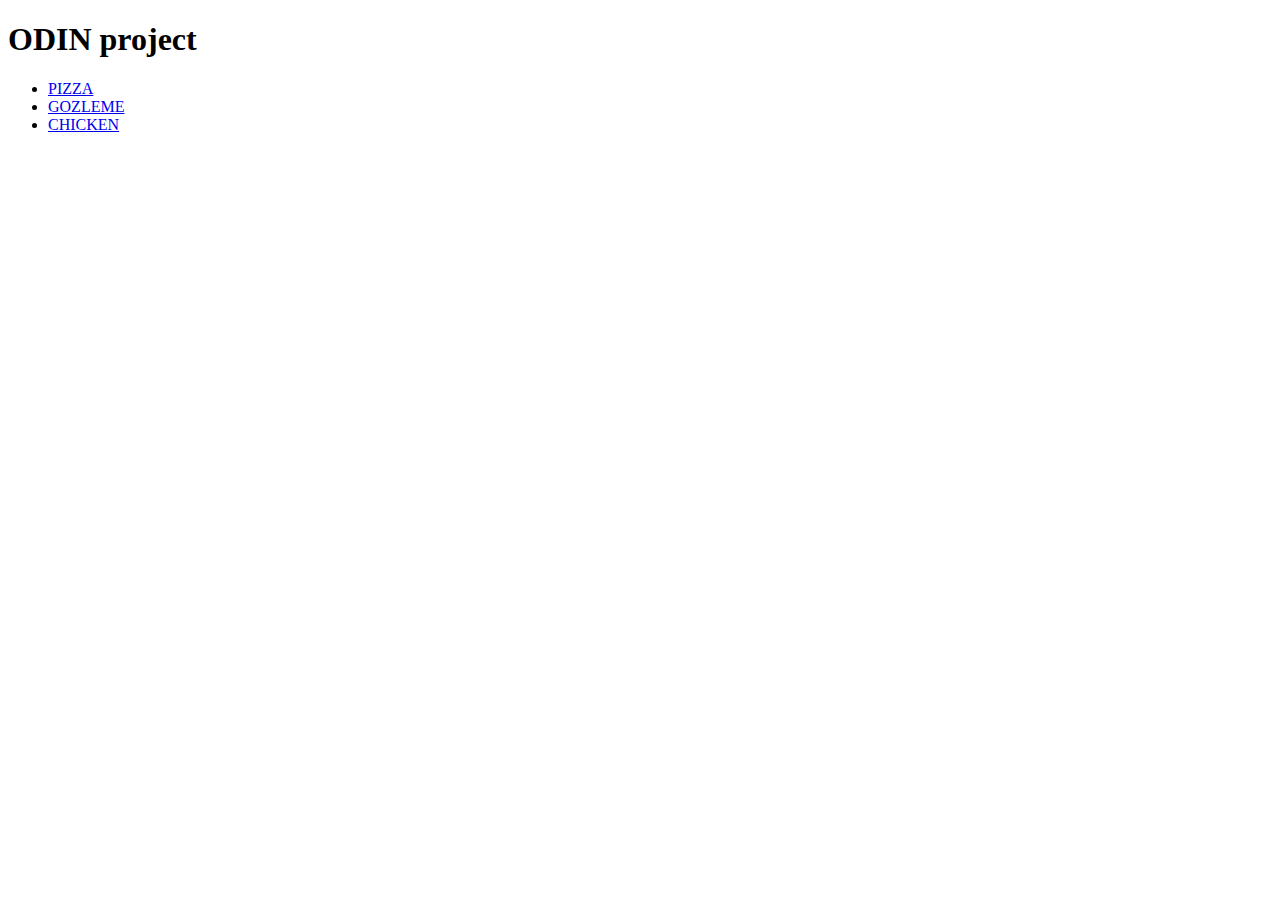
<file: index.html>
<!DOCTYPE html>
<html lang="en">
<head>
    <meta charset="UTF-8">
    <meta http-equiv="X-UA-Compatible" content="IE=edge">
    <meta name="viewport" content="width=device-width>, initial-scale=1.0">
    <title>Document</title>
</head>
<body>

    <h1>ODIN project</h1>
    <ul>
  <li> <a href="recipes/pizza.html">PIZZA</a></li> 
  <li>  <a href="recipes/gozleme.html">GOZLEME</a></li>
  <li>  <a href="recipes/chicken.html">CHICKEN</a></li>
</ul>
</body>
</html>
</file>
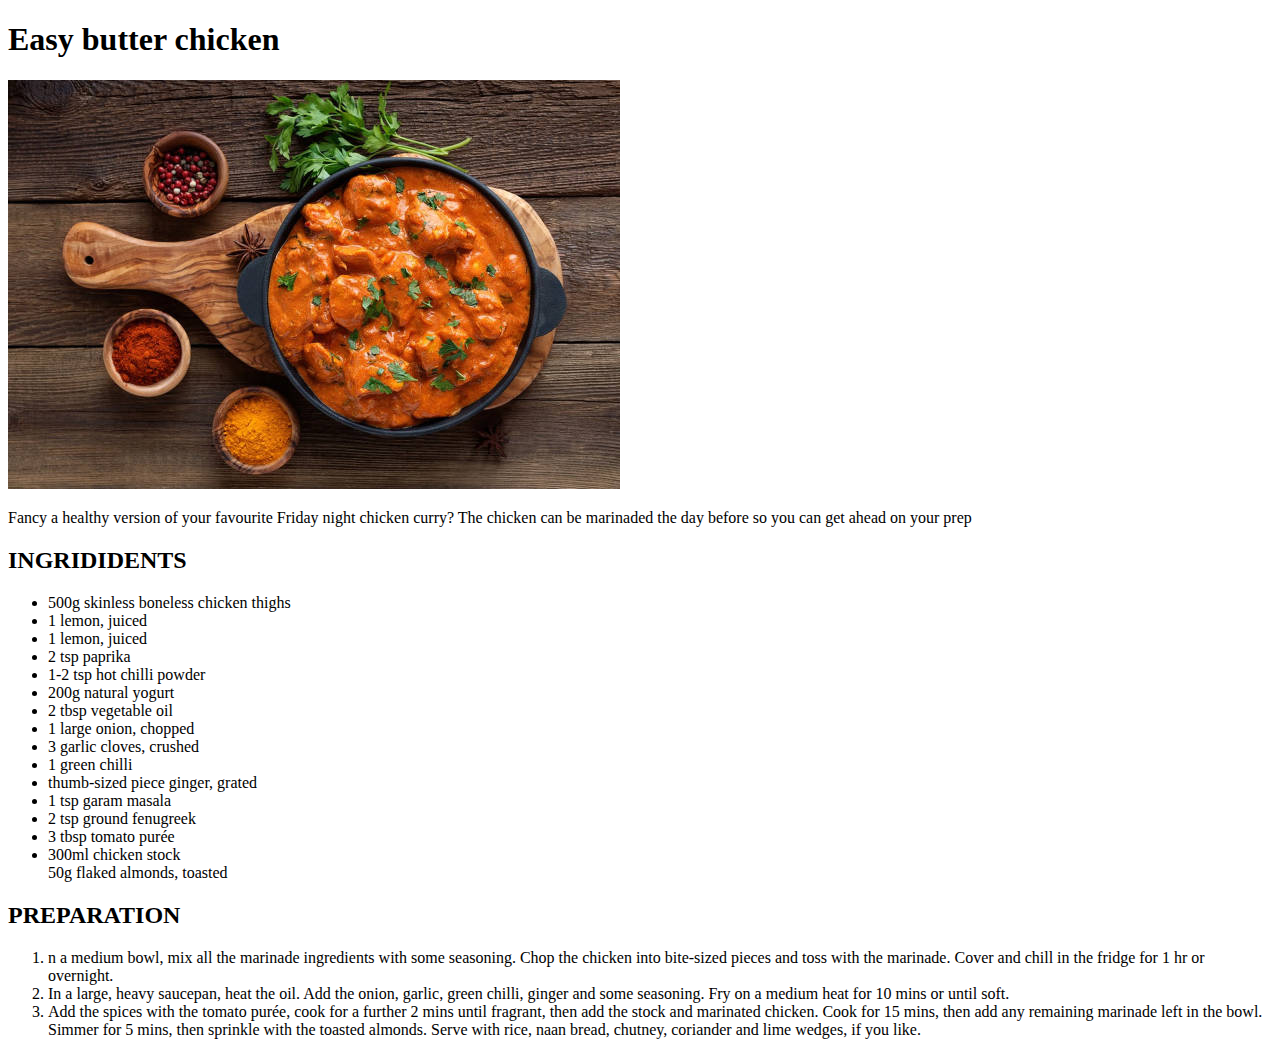
<file: recipes/chicken.html>
<!DOCTYPE html>
<html lang="en">
<head>
    <meta charset="UTF-8">
    <meta http-equiv="X-UA-Compatible" content="IE=edge">
    <meta name="viewport" content="width=device-width, initial-scale=1.0">
    <title>Document</title>
</head>
<body>
    <h1>Easy butter chicken</h1>
    <img src="images/chicken.jpg" alt="chicken">
    <p>Fancy a healthy version of your favourite Friday night chicken curry? The chicken can be marinaded the day before so you can get ahead on your prep </p>
<h2>INGRIDIDENTS</h2>

<ul>
    <li>    500g skinless boneless chicken thighs</li>
    <li>1 lemon, juiced</li>
    <li>1 lemon, juiced</li>
    <li>2 tsp paprika</li>
    <li>1-2 tsp hot chilli powder</li>
    <li>200g natural yogurt</li>
    <li>2 tbsp vegetable oil</li>
    <li>1 large onion, chopped</li>
    <li>3 garlic cloves, crushed</li>
    <li>1 green chilli</li>
    <li>thumb-sized piece ginger, grated</li>
    <li>1 tsp garam masala</li>
    <li>2 tsp ground fenugreek</li>
    <li>3 tbsp tomato purée</li>
    <li>300ml chicken stock</li>
    <ki>50g flaked almonds, toasted</ki>
</ul>

<h2>PREPARATION</h2>
<ol>
<li>n a medium bowl, mix all the marinade ingredients with some seasoning. Chop the chicken into bite-sized pieces and toss with the marinade. Cover and chill in the fridge for 1 hr or overnight.</li>
<li>In a large, heavy saucepan, heat the oil. Add the onion, garlic, green chilli, ginger and some seasoning. Fry on a medium heat for 10 mins or until soft.</li>
<li>Add the spices with the tomato purée, cook for a further 2 mins until fragrant, then add the stock and marinated chicken. Cook for 15 mins, then add any remaining marinade left in the bowl. Simmer for 5 mins, then sprinkle with the toasted almonds. Serve with rice, naan bread, chutney, coriander and lime wedges, if you like.</li>

</ol>

</body>
</html>
</file>
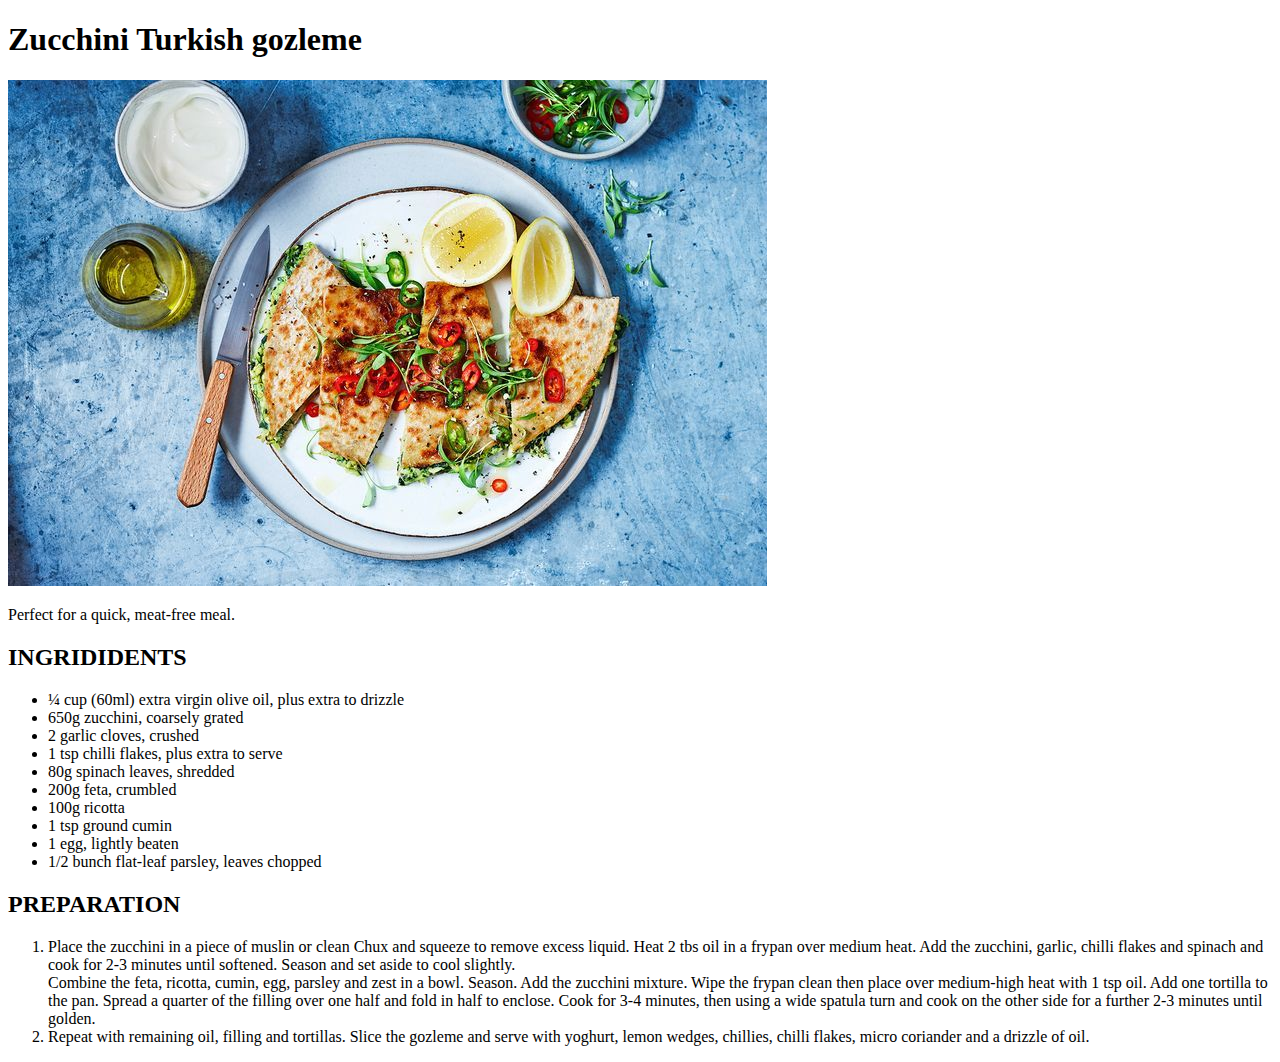
<file: recipes/gozleme.html>
<!DOCTYPE html>
<html lang="en">
<head>
    <meta charset="UTF-8">
    <meta http-equiv="X-UA-Compatible" content="IE=edge">
    <meta name="viewport" content="width=device-width>, initial-scale=1.0">
    <title>Document</title>
</head>
<body>
    <h1>Zucchini Turkish gozleme </h1>
<img src="images/gozleme.jpg" alt="picture of turkish gozleme">
<p> Perfect for a quick, meat-free meal. </p>

<h2>INGRIDIDENTS</h2>
<ul>
   <li> ¼ cup (60ml) extra virgin olive oil, plus extra to drizzle</li>
   <li>  650g zucchini, coarsely grated   </li>
   <li> 2 garlic cloves, crushed </li>
   <li>1 tsp chilli flakes, plus extra to serve</li> 
   <li>80g spinach leaves, shredded</li>  
    <li>200g feta, crumbled </li>   
    <li>100g ricotta</li> 
   <li> 1 tsp ground cumin</li>
    <li>1 egg, lightly beaten</li>
   <li> 1/2 bunch flat-leaf parsley, leaves chopped</li>
</ul>

<h2>PREPARATION</h2>
<ol>
<li>Place the zucchini in a piece of muslin or clean Chux and squeeze to remove excess liquid. Heat 2 tbs oil in a frypan over medium heat. Add the zucchini, garlic, chilli flakes and spinach and cook for 2-3 minutes until softened. Season and set aside to cool slightly.</li>
<l>Combine the feta, ricotta, cumin, egg, parsley and zest in a bowl. Season. Add the zucchini mixture. Wipe the frypan clean then place over medium-high heat with 1 tsp oil. Add one tortilla to the pan. Spread a quarter of the filling over one half and fold in half to enclose. Cook for 3-4 minutes, then using a wide spatula turn and cook on the other side for a further 2-3 minutes until golden. </l>
<li> Repeat with remaining oil, filling and tortillas. Slice the gozleme and serve with yoghurt, lemon wedges, chillies, chilli flakes, micro coriander and a drizzle of oil.
</li>
</ol>


</body>
</html>
</file>
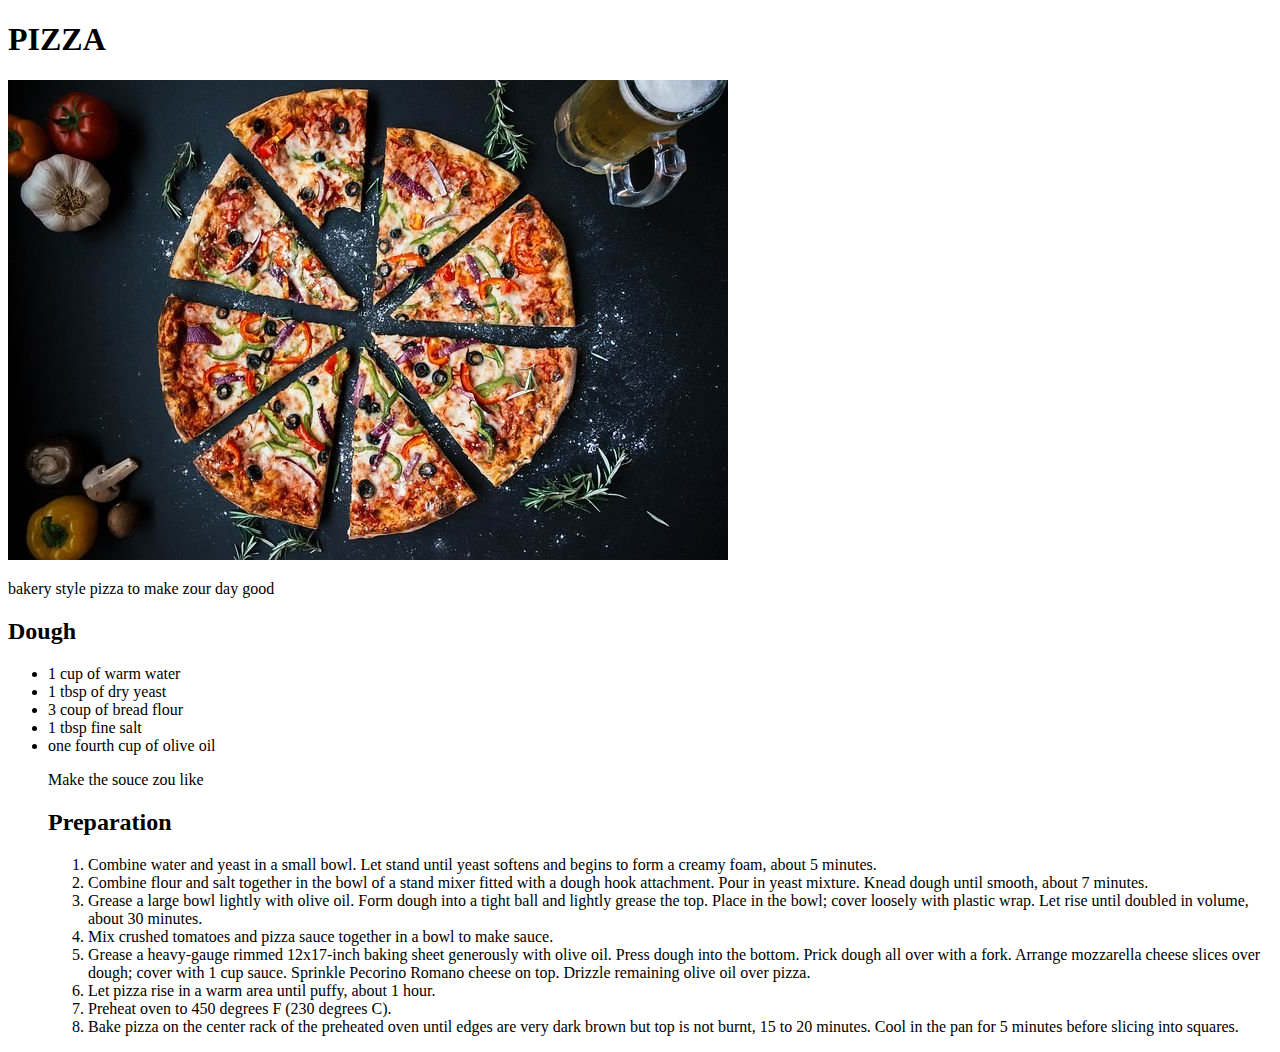
<file: recipes/pizza.html>
<!DOCTYPE html>
<html lang="en">
<head>
    <meta charset="UTF-8">
    <meta http-equiv="X-UA-Compatible" content="IE=edge">
    <meta name="viewport" content="width=device-width, initial-scale=1.0">
    <title>Document</title>
</head>
<body>
    <h1>PIZZA</h1>
    <img src="images/pizza.jpg" alt="pizza">
<p>bakery style pizza to make zour day good</p>
<h2>Dough</h2>
<ul>
    <li>1 cup of warm water</li>
    <li>1 tbsp of dry yeast</li>
    <li>3 coup of bread flour</li>
    <li>1 tbsp fine salt</li>
    <li>one fourth cup of olive oil</li>
<p> Make the souce zou like</p>    

<h2>Preparation</h2>
<ol>
    <li>Combine water and yeast in a small bowl. Let stand until yeast softens and begins to form a creamy foam, about 5 minutes.</li>
    <li>Combine flour and salt together in the bowl of a stand mixer fitted with a dough hook attachment. Pour in yeast mixture. Knead dough until smooth, about 7 minutes.</li>
<li>Grease a large bowl lightly with olive oil. Form dough into a tight ball and lightly grease the top. Place in the bowl; cover loosely with plastic wrap. Let rise until doubled in volume, about 30 minutes.</li>
<li>Mix crushed tomatoes and pizza sauce together in a bowl to make sauce.
</li>
<li>Grease a heavy-gauge rimmed 12x17-inch baking sheet generously with olive oil. Press dough into the bottom. Prick dough all over with a fork. Arrange mozzarella cheese slices over dough; cover with 1 cup sauce. Sprinkle Pecorino Romano cheese on top. Drizzle remaining olive oil over pizza.</li>
<li>Let pizza rise in a warm area until puffy, about 1 hour.
</li>
<li>Preheat oven to 450 degrees F (230 degrees C).
</li>
<li>Bake pizza on the center rack of the preheated oven until edges are very dark brown but top is not burnt, 15 to 20 minutes. Cool in the pan for 5 minutes before slicing into squares.</li>


</ol>


</ul>
</body>
</html>
</file>
